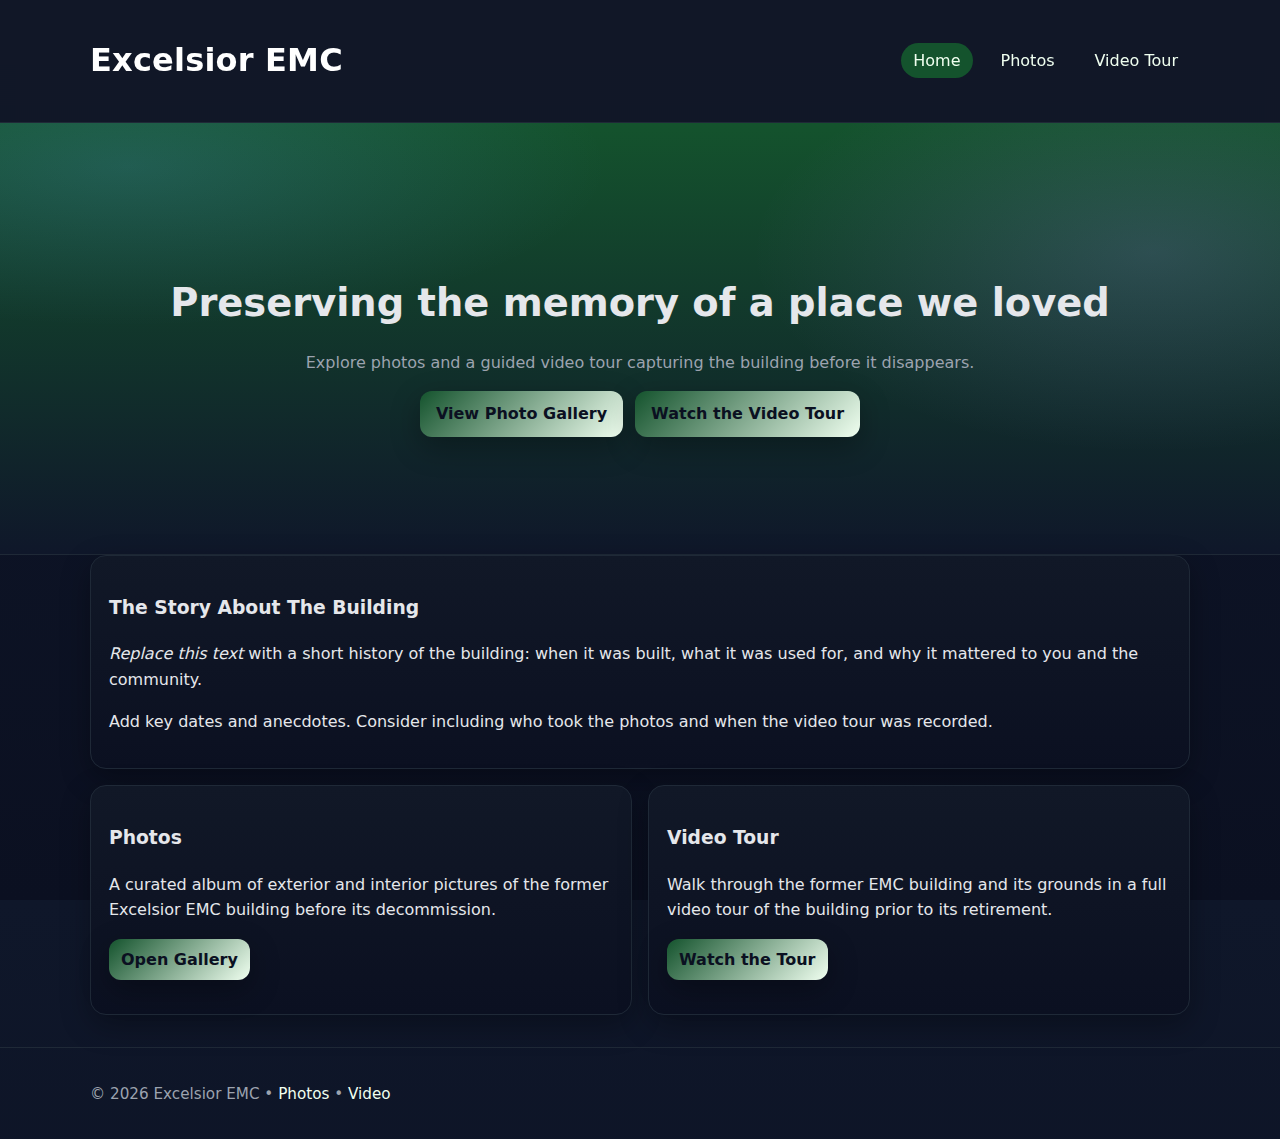
<file: BuildingMemorialSite_UpdatedGallery_Lightbox/BuildingMemorialSite/index.html>
<!DOCTYPE html>
<html lang="en">
<head>
  <meta charset="UTF-8" />
  <meta name="viewport" content="width=device-width, initial-scale=1" />
  <title>Excelsior EMC</title>
  <meta name="description" content="A photographic and video tribute to a building before it’s gone." />
  <link rel="preload" href="style.css" as="style" />
  <link rel="stylesheet" href="style.css" />
</head>
<body>
  <a class="skip-link" href="#main">Skip to content</a>
  <header class="site-header">
    <div class="container header-inner">
      <h1 class="site-title"><a href="index.html">Excelsior EMC</a></h1>
      <nav aria-label="Primary">
        <button class="nav-toggle" aria-expanded="false" aria-controls="nav">Menu</button>
        <ul id="nav" class="nav-list">
          <li><a class="active" href="index.html">Home</a></li>
          <li><a href="gallery.html">Photos</a></li>
          <li><a href="video.html">Video Tour</a></li>
        </ul>
      </nav>
    </div>
  </header>

  <section class="hero" role="img" aria-label="Historic building exterior">
    <div class="hero-inner container">
      <h2>Preserving the memory of a place we loved</h2>
      <p>Explore photos and a guided video tour capturing the building before it disappears.</p>
      <div class="hero-cta">
        <a class="btn" href="gallery.html">View Photo Gallery</a>
        <a class="btn" href="video.html">Watch the Video Tour</a>
      </div>
    </div>
  </section>

  <main id="main" class="container flow">
    <section class="card">
      <h3>The Story About The Building</h3>
      <p><em>Replace this text</em> with a short history of the building: when it was built, what it was used for, and why it mattered to you and the community.</p>
      <p>Add key dates and anecdotes. Consider including who took the photos and when the video tour was recorded.</p>
    </section>

    <section class="grid two">
      <article class="card">
        <h3>Photos</h3>
        <p>A curated album of exterior and interior pictures of the former Excelsior EMC building before its decommission.</p>
        <p><a class="btn small" href="gallery.html">Open Gallery</a></p>
      </article>
      <article class="card">
        <h3>Video Tour</h3>
        <p>Walk through the former EMC building and its grounds in a full video tour of the building prior to its retirement.</p>
        <p><a class="btn small" href="video.html">Watch the Tour</a></p>
      </article>
    </section>
  </main>

  <footer class="site-footer">
    <div class="container">
      <p>&copy; <span id="year"></span> Excelsior EMC • <a href="gallery.html">Photos</a> • <a href="video.html">Video</a></p>
    </div>
  </footer>

  <script src="script.js" defer></script>
</body>
</html>
</file>
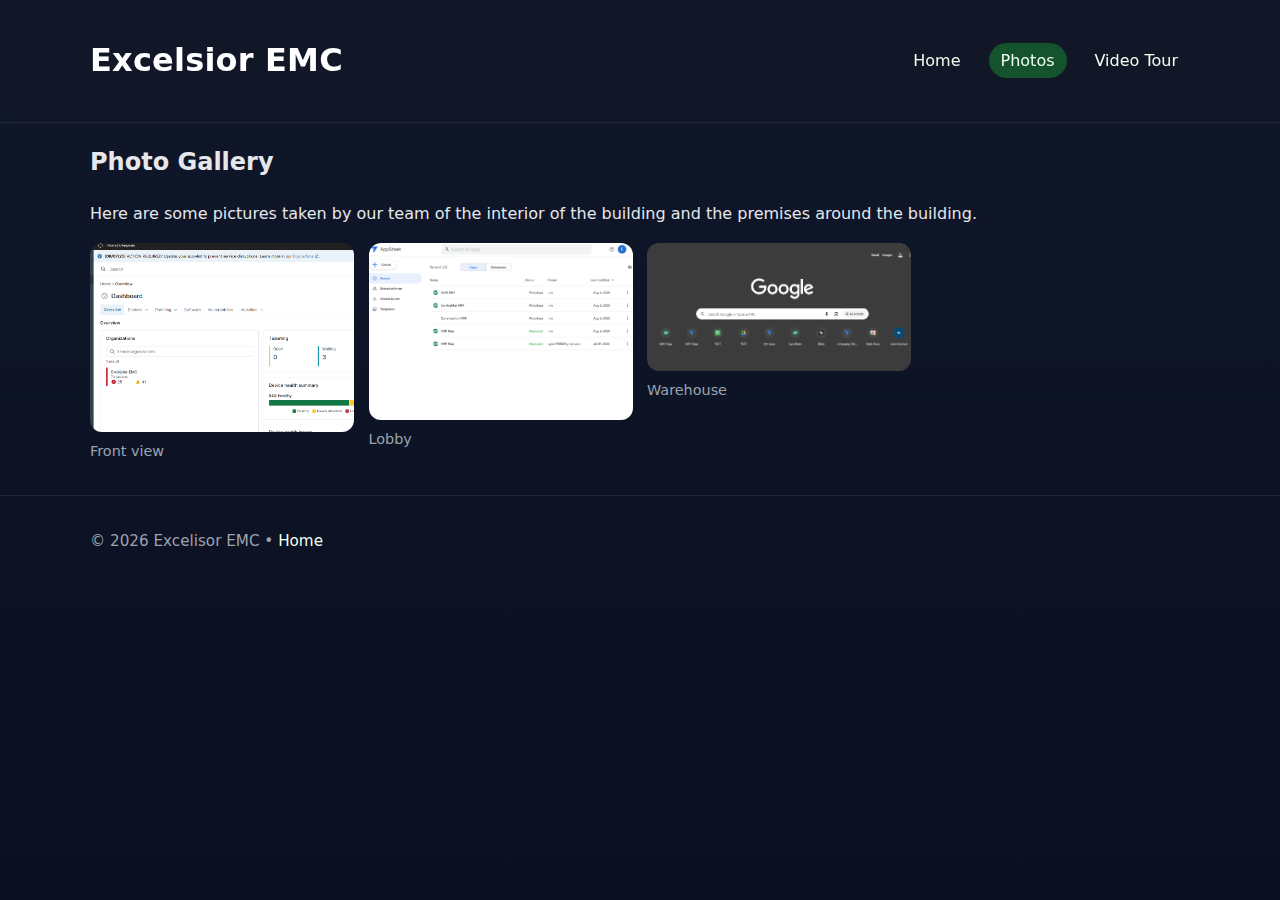
<file: BuildingMemorialSite_UpdatedGallery_Lightbox/BuildingMemorialSite/gallery.html>
<!DOCTYPE html>
<html lang="en">
<head>
  <meta charset="UTF-8" />
  <meta name="viewport" content="width=device-width, initial-scale=1" />
  <title>Photo Gallery • Excelsior EMC</title>
  <meta name="description" content="Photo gallery of the building." />
  <link rel="stylesheet" href="style.css" />
</head>
<body>
  <a class="skip-link" href="#main">Skip to content</a>
  <header class="site-header">
    <div class="container header-inner">
      <h1 class="site-title"><a href="index.html">Excelsior EMC</a></h1>
      <nav aria-label="Primary">
        <button class="nav-toggle" aria-expanded="false" aria-controls="nav">Menu</button>
        <ul id="nav" class="nav-list">
          <li><a href="index.html">Home</a></li>
          <li><a class="active" href="gallery.html">Photos</a></li>
          <li><a href="video.html">Video Tour</a></li>
        </ul>
      </nav>
    </div>
  </header>

  <main id="main" class="container flow">
    <h2>Photo Gallery</h2>
    <p>Here are some pictures taken by our team of the interior of the building and the premises around the building.</p>

    <div class="gallery-grid" role="list" aria-label="Photo gallery">
      <!-- Repeat these blocks for each photo. Link wraps the image for a no-JS fallback. -->
      <a class="gallery-item" role="listitem" href="images/interior1.png">
        <figure>
          <img loading="lazy" src="images/interior1.png" alt="Front view of the building" />
          <figcaption>Front view</figcaption>
        </figure>
      </a>
      <a class="gallery-item" role="listitem" href="images/exterior1.png">
        <figure>
          <img loading="lazy" src="images/exterior1.png" alt="Lobby with original fixtures" />
          <figcaption>Lobby</figcaption>
        </figure>
      </a>
      <a class="gallery-item" role="listitem" href="images/exterior2.png">
        <figure>
          <img loading="lazy" src="images/exterior2.png" alt="Warehouse view" />
          <figcaption>Warehouse</figcaption>
        </figure>
      </a>
      <!-- Add more items as needed -->
    </div>
  </main>

  <!-- Lightbox modal -->
  <div class="lightbox" aria-hidden="true" aria-labelledby="lightbox-caption" role="dialog">
    <button class="lightbox-close" aria-label="Close">&times;</button>
    <button class="lightbox-prev" aria-label="Previous image" title="Previous">&#10094;</button>
    <img class="lightbox-img" alt="" />
    <div id="lightbox-caption" class="lightbox-caption" aria-live="polite"></div>
    <button class="lightbox-next" aria-label="Next image" title="Next">&#10095;</button>
  </div>

  <footer class="site-footer">
    <div class="container">
      <p>&copy; <span id="year"></span> Excelisor EMC • <a href="index.html">Home</a></p>
    </div>
  </footer>

  <script src="script.js" defer></script>
</body>
</html>
</file>
<file: BuildingMemorialSite_UpdatedGallery_Lightbox/BuildingMemorialSite/style.css>
/* ====== Base ====== */
:root {
  --bg: #0f172a;
  --bg-2: #111827;
  --text: #e5e7eb;
  --muted: #9ca3af;
  --card: #111827;
  --accent: #14532d;
  --accent-2: #f0fff0;
  --border: #1f2937;
  --shadow: 0 10px 30px rgba(0,0,0,0.3);
}

* { box-sizing: border-box; }
html, body { height: 100%; }
body {
  margin: 0;
  font-family: system-ui, -apple-system, Segoe UI, Roboto, Arial, sans-serif;
  color: var(--text);
  background: linear-gradient(180deg, var(--bg) 0%, #0b1021 100%);
  line-height: 1.6;
}
img { max-width: 100%; display: block; border-radius: 12px; }
a { color: var(--accent-2); text-decoration: none; }
a:hover { text-decoration: underline; }
.container { width: min(1100px, 92%); margin-inline: auto; }
.flow > * + * { margin-top: 1rem; }
.skip-link {
  position: absolute; left: -999px; top: -999px;
}
.skip-link:focus { left: 8px; top: 8px; background: #fff; color:#000; padding: 8px 10px; border-radius: 6px; }

/* ====== Header / Nav ====== */
.site-header {
  position: sticky; top: 0; z-index: 10;
  background: rgba(17,24,39,0.8);
  backdrop-filter: blur(6px);
  border-bottom: 1px solid var(--border);
}
.header-inner { display: flex; align-items: center; justify-content: space-between; padding: 14px 0; }
.site-title a { color: #fff; font-weight: 700; letter-spacing: 0.2px; }
.nav-list { list-style: none; display: flex; gap: 1rem; margin: 0; padding: 0; }
.nav-list a { padding: 8px 12px; border-radius: 999px; }
.nav-list a.active, .nav-list a:hover {
  background: #14532d; text-decoration: none;
}
.nav-toggle { display: none; }

@media (max-width: 720px) {
  .nav-toggle { display: inline-block; background: #1f2937; color: #fff; border: 1px solid var(--border); padding: 8px 12px; border-radius: 999px; }
  .nav-list { display: none; flex-direction: column; background: #0b1021; position: absolute; right: 4%; top: 60px; padding: 12px; border: 1px solid var(--border); border-radius: 12px; box-shadow: var(--shadow); }
  .nav-list.open { display: flex; }
}

/* ====== Hero ====== */
.hero {
  min-height: 48vh;
  display: grid; place-items: center;
  background-image: radial-gradient(1200px 400px at 10% 10%, rgba(96,165,250,0.18), transparent 40%),
                    radial-gradient(1000px 500px at 90% 30%, rgba(167,139,250,0.18), transparent 40%),
                    linear-gradient(180deg, #14532d 0%, #0f172a 100%);
  border-bottom: 1px solid var(--border);
}
.hero-inner { text-align: center; padding: 54px 0; }
.hero h2 { font-size: clamp(1.6rem, 3.5vw, 2.4rem); margin-bottom: 0.4rem; }
.hero p { color: var(--muted); margin-bottom: 1rem; }
.hero-cta { display: flex; gap: 12px; justify-content: center; flex-wrap: wrap; }

/* ====== Buttons & Cards ====== */
.btn {
  display: inline-block;
  background: linear-gradient(135deg, var(--accent), var(--accent-2));
  color: #0b1021; font-weight: 700;
  padding: 10px 16px; border-radius: 12px;
  border: none; cursor: pointer;
  box-shadow: var(--shadow);
}
.btn:hover { filter: brightness(0.95); text-decoration: none; }
.btn.outline { background: transparent; color: var(--text); border: 1px solid var(--border); box-shadow: none; }
.btn.small { padding: 8px 12px; font-weight: 600; }

.card {
  background: linear-gradient(180deg, var(--card), #0b1021);
  border: 1px solid var(--border);
  border-radius: 16px;
  padding: 18px;
  box-shadow: var(--shadow);
}

.grid.two {
  display: grid; gap: 1rem;
  grid-template-columns: repeat(2, 1fr);
}
@media (max-width: 800px) {
  .grid.two { grid-template-columns: 1fr; }
}

/* ====== Gallery ====== */
.gallery-grid {
  display: grid;
  grid-template-columns: repeat(auto-fill, minmax(220px, 1fr));
  gap: 14px;
}
.gallery-item { display: block; }
.gallery-item figure { margin: 0; display: grid; gap: 8px; }
.gallery-item figcaption { color: var(--muted); font-size: 0.9rem; }

/* Lightbox */
.lightbox {
  position: fixed; inset: 0;
  background: rgba(0,0,0,0.85);
  display: none; align-items: center; justify-content: center; gap: 16px;
  padding: 20px;
}
.lightbox.open { display: flex; }
.lightbox-img {
  max-width: min(100%, 1100px);
  max-height: 80vh;
  border-radius: 16px;
  box-shadow: var(--shadow);
}
.lightbox-caption {
  position: absolute; bottom: 24px; left: 0; right: 0; text-align: center;
  color: #e5e7eb;
  text-shadow: 0 2px 4px rgba(0,0,0,0.6);
  padding: 0 12px;
}
.lightbox-close, .lightbox-prev, .lightbox-next {
  position: absolute; background: rgba(17,24,39,0.8); color: #fff;
  border: 1px solid var(--border); border-radius: 999px;
  width: 40px; height: 40px; display: grid; place-items: center; cursor: pointer;
}
.lightbox-close { top: 16px; right: 16px; font-size: 24px; }
.lightbox-prev { left: 12px; font-size: 26px; }
.lightbox-next { right: 12px; font-size: 26px; }

/* ====== Video ====== */
.video-embed { position: relative; padding-bottom: 56.25%; height: 0; overflow: hidden; border-radius: 16px; border: 1px solid var(--border); box-shadow: var(--shadow); }
.video-embed iframe { position: absolute; top: 0; left: 0; width: 100%; height: 100%; border: 0; }
.video-player { width: 100%; border: 1px solid var(--border); border-radius: 16px; box-shadow: var(--shadow); }

/* ====== Footer ====== */
.site-footer { border-top: 1px solid var(--border); margin-top: 32px; }
.site-footer .container { padding: 18px 0; color: var(--muted); font-size: 0.95rem; }
</file>
